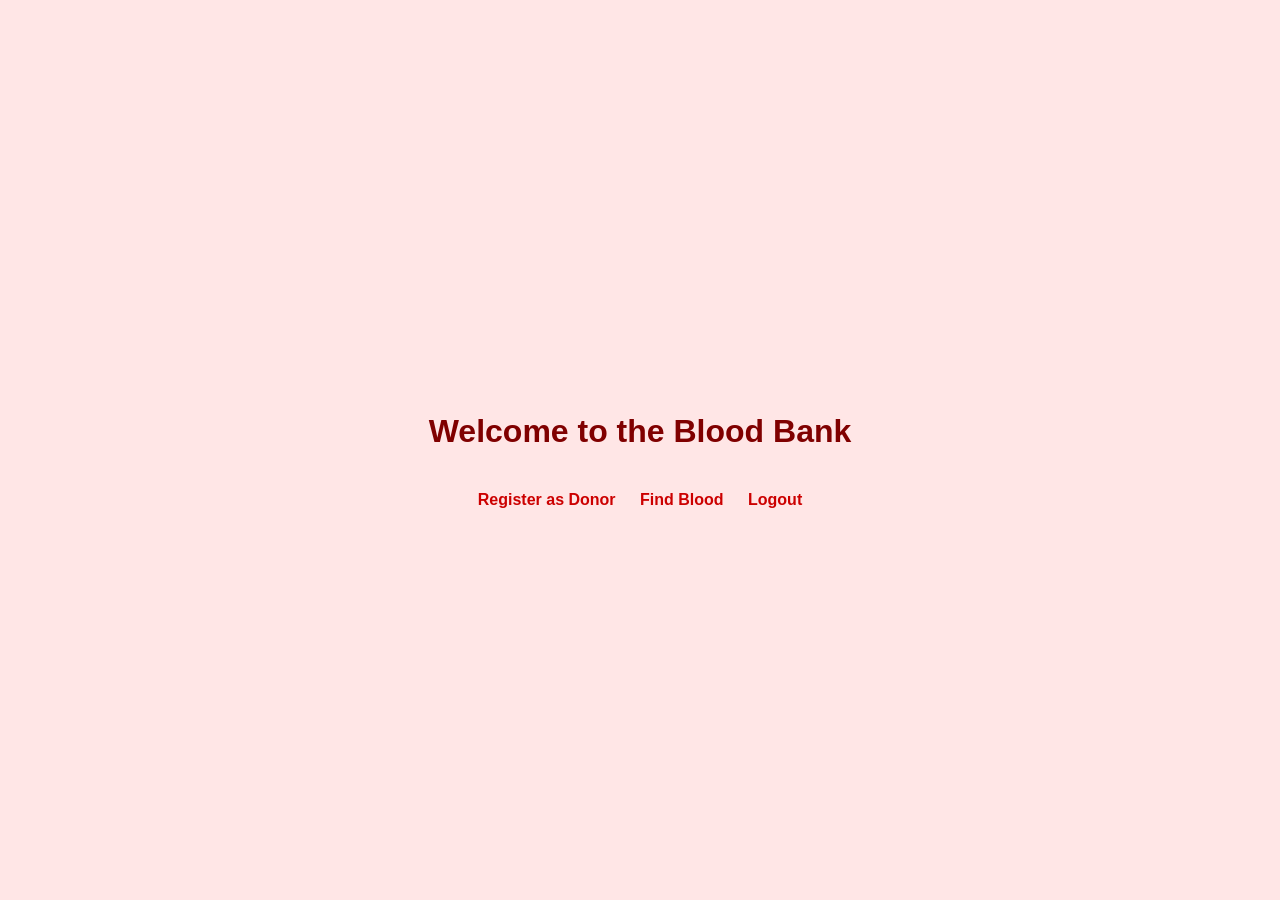
<file: bloodbank/index.html>
<!DOCTYPE html>
<html lang="en">
  <head>
    <meta charset="UTF-8" />
    <meta name="viewport" content="width=device-width, initial-scale=1.0" />
    <title>Blood Bank Home</title>
    <link rel="stylesheet" href="styles.css" />
  </head>
  <body>
    <h1>Welcome to the Blood Bank</h1>
    <nav>
      <a href="donor_registration.html">Register as Donor</a>
      <a href="seeker.html">Find Blood</a>
      <a href="logout.php">Logout</a>
    </nav>
  </body>
</html>
</file>
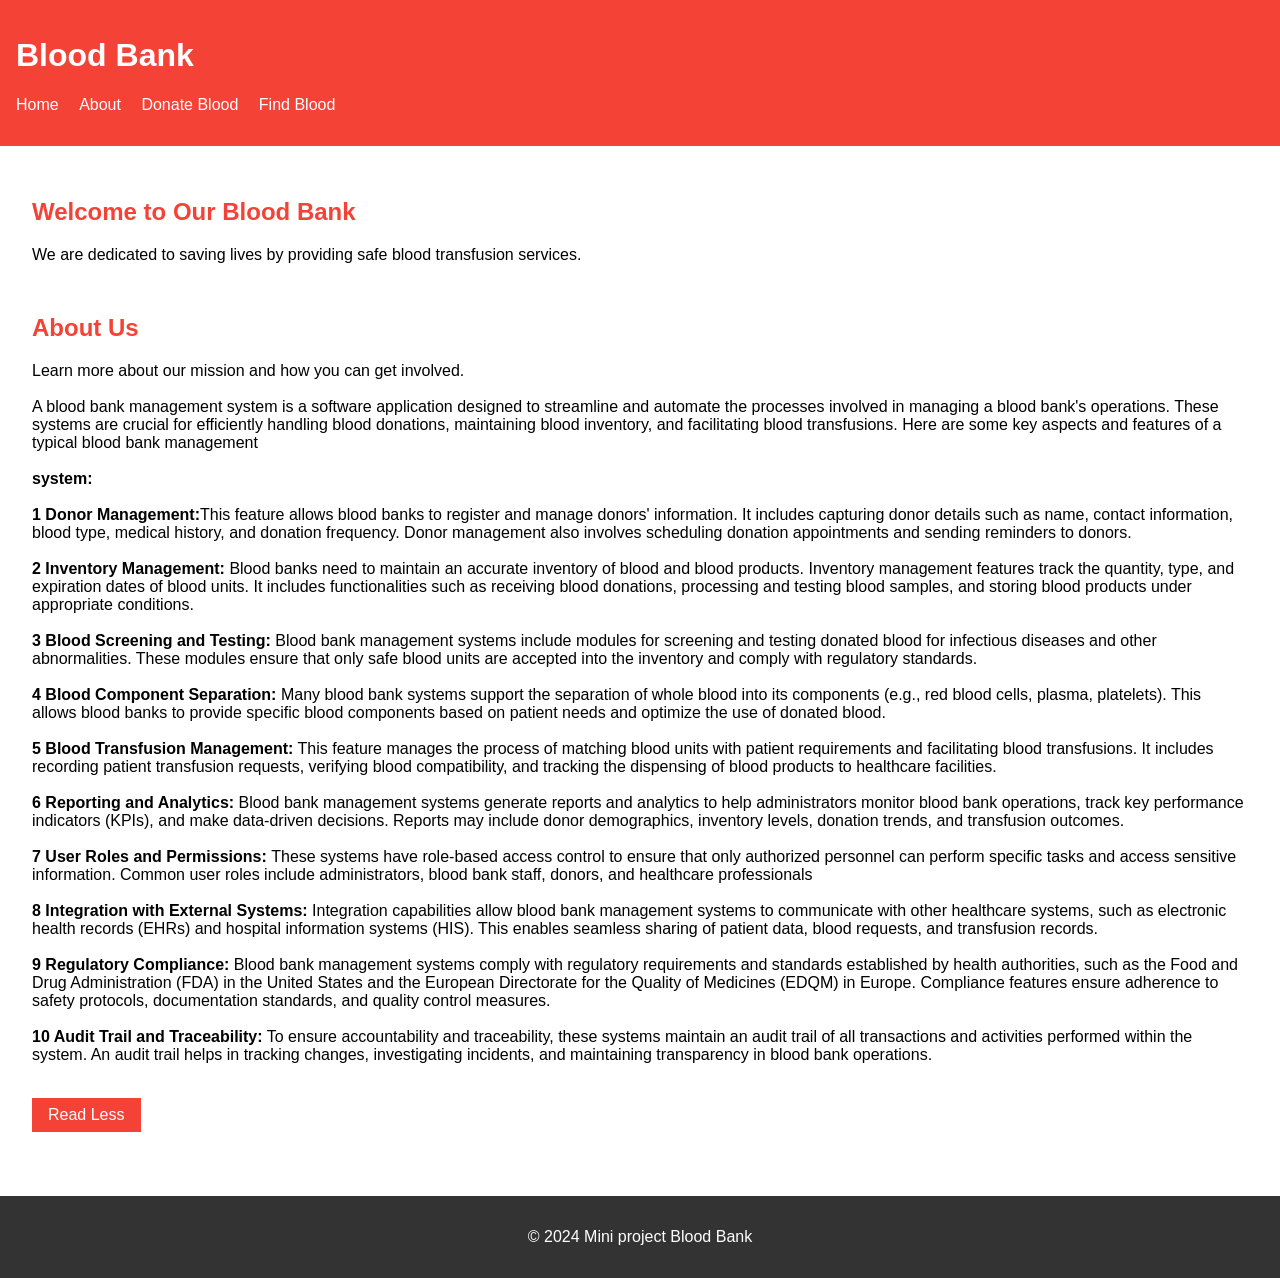
<file: bloodbank/about.html>
<!DOCTYPE html>
<html lang="en">
  <head>
    <meta charset="UTF-8" />
    <meta name="viewport" content="width=device-width, initial-scale=1.0" />
    <title>Blood Bank</title>
    <link rel="stylesheet" href="home.css" />
  </head>
  <body>
    <header>
      <h1>Blood Bank</h1>
      <nav>
        <ul>
          <li><a href="index.html">Home</a></li>
          <li><a href="about.html">About</a></li>
          <li><a href="donor_registration.html">Donate Blood</a></li>
          <li><a href="seeker.html">Find Blood</a></li>
        </ul>
      </nav>
    </header>

    <main>
      <section id="hero">
        <h2>Welcome to Our Blood Bank</h2>
        <p>
          We are dedicated to saving lives by providing safe blood transfusion
          services.<br /><br />
        </p>
      </section>

      <section id="about">
        <h2>About Us</h2>
        <p>
          Learn more about our mission and how you can get involved.<br /><br />
          A blood bank management system is a software application designed to
          streamline and automate the processes involved in managing a blood
          bank's operations. These systems are crucial for efficiently handling
          blood donations, maintaining blood inventory, and facilitating blood
          transfusions. Here are some key aspects and features of a typical
          blood bank management
          <br /><br />
          <b>system:</b><br /><br />
          <b>1 Donor Management:</b>This feature allows blood banks to register
          and manage donors' information. It includes capturing donor details
          such as name, contact information, blood type, medical history, and
          donation frequency. Donor management also involves scheduling donation
          appointments and sending reminders to donors.<br /><br />
          <b>2 Inventory Management:</b> Blood banks need to maintain an
          accurate inventory of blood and blood products. Inventory management
          features track the quantity, type, and expiration dates of blood
          units. It includes functionalities such as receiving blood donations,
          processing and testing blood samples, and storing blood products under
          appropriate conditions.<br /><br />
          <b>3 Blood Screening and Testing:</b> Blood bank management systems
          include modules for screening and testing donated blood for infectious
          diseases and other abnormalities. These modules ensure that only safe
          blood units are accepted into the inventory and comply with regulatory
          standards.<br /><br />
          <b>4 Blood Component Separation:</b> Many blood bank systems support
          the separation of whole blood into its components (e.g., red blood
          cells, plasma, platelets). This allows blood banks to provide specific
          blood components based on patient needs and optimize the use of
          donated blood.<br /><br />
          <b>5 Blood Transfusion Management:</b> This feature manages the
          process of matching blood units with patient requirements and
          facilitating blood transfusions. It includes recording patient
          transfusion requests, verifying blood compatibility, and tracking the
          dispensing of blood products to healthcare facilities.<br /><br />
          <b>6 Reporting and Analytics:</b> Blood bank management systems
          generate reports and analytics to help administrators monitor blood
          bank operations, track key performance indicators (KPIs), and make
          data-driven decisions. Reports may include donor demographics,
          inventory levels, donation trends, and transfusion outcomes.<br /><br />
          <b> 7 User Roles and Permissions: </b>These systems have role-based
          access control to ensure that only authorized personnel can perform
          specific tasks and access sensitive information. Common user roles
          include administrators, blood bank staff, donors, and healthcare
          professionals<br /><br />
          <b>8 Integration with External Systems: </b>Integration capabilities
          allow blood bank management systems to communicate with other
          healthcare systems, such as electronic health records (EHRs) and
          hospital information systems (HIS). This enables seamless sharing of
          patient data, blood requests, and transfusion records.<br /><br />
          <b>9 Regulatory Compliance:</b> Blood bank management systems comply
          with regulatory requirements and standards established by health
          authorities, such as the Food and Drug Administration (FDA) in the
          United States and the European Directorate for the Quality of
          Medicines (EDQM) in Europe. Compliance features ensure adherence to
          safety protocols, documentation standards, and quality control
          measures.<br /><br />
          <b>10 Audit Trail and Traceability:</b> To ensure accountability and
          traceability, these systems maintain an audit trail of all
          transactions and activities performed within the system. An audit
          trail helps in tracking changes, investigating incidents, and
          maintaining transparency in blood bank operations.<br /><br />
        </p>
        <a href="home.html" class="btn">Read Less</a>
      </section>
    </main>

    <footer>
      <p>&copy; 2024 Mini project Blood Bank</p>
    </footer>
  </body>
</html>
</file>
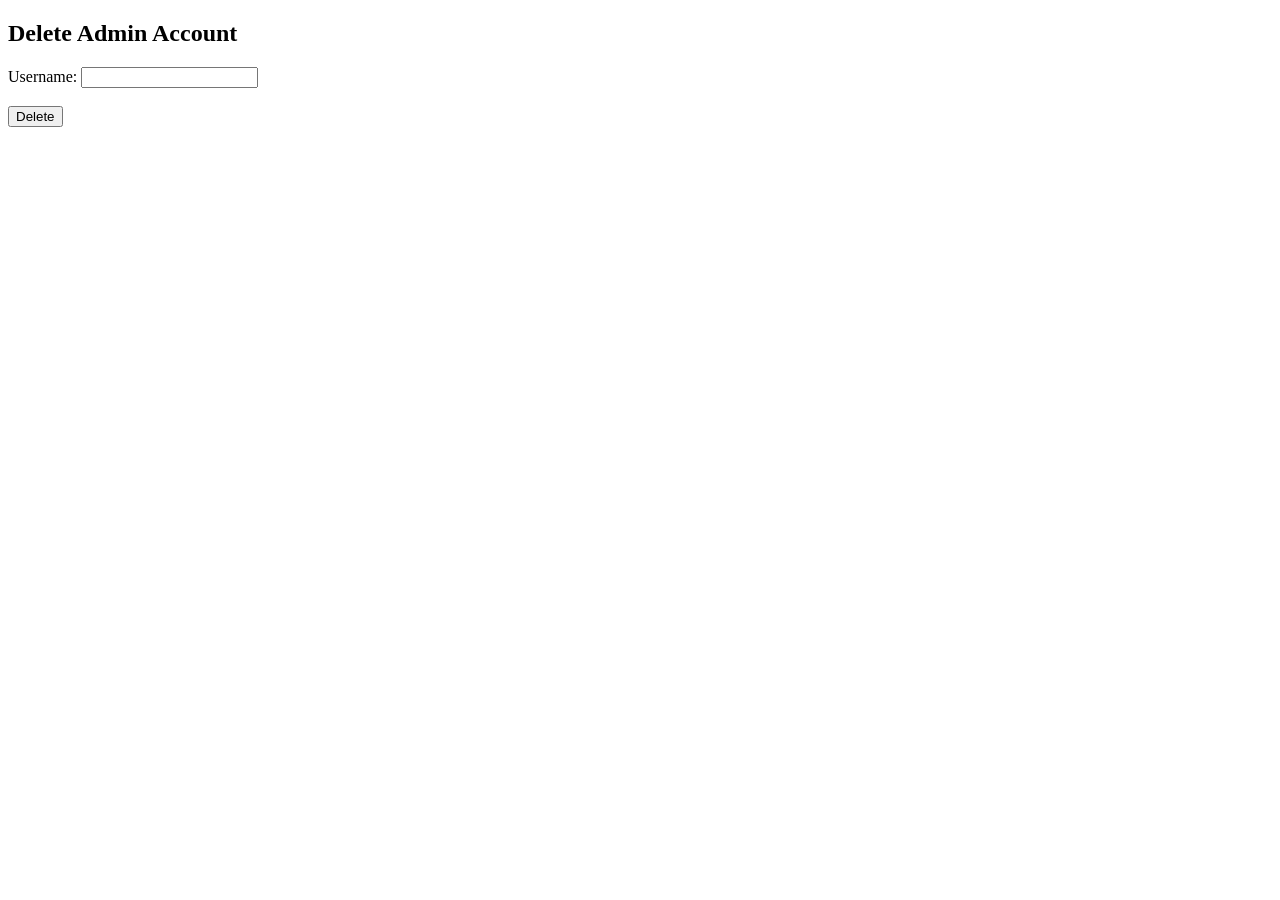
<file: bloodbank/admin_delete.html>
<!DOCTYPE html>
<html lang="en">
  <head>
    <meta charset="UTF-8" />
    <meta name="viewport" content="width=device-width, initial-scale=1.0" />
    <title>Delete Admin Account</title>
  </head>
  <body>
    <h2>Delete Admin Account</h2>
    <form action="admin_delete.php" method="post">
      <label for="username">Username:</label>
      <input type="text" id="username" name="username" required /><br /><br />
      <input type="submit" value="Delete" />
    </form>
  </body>
</html>
</file>
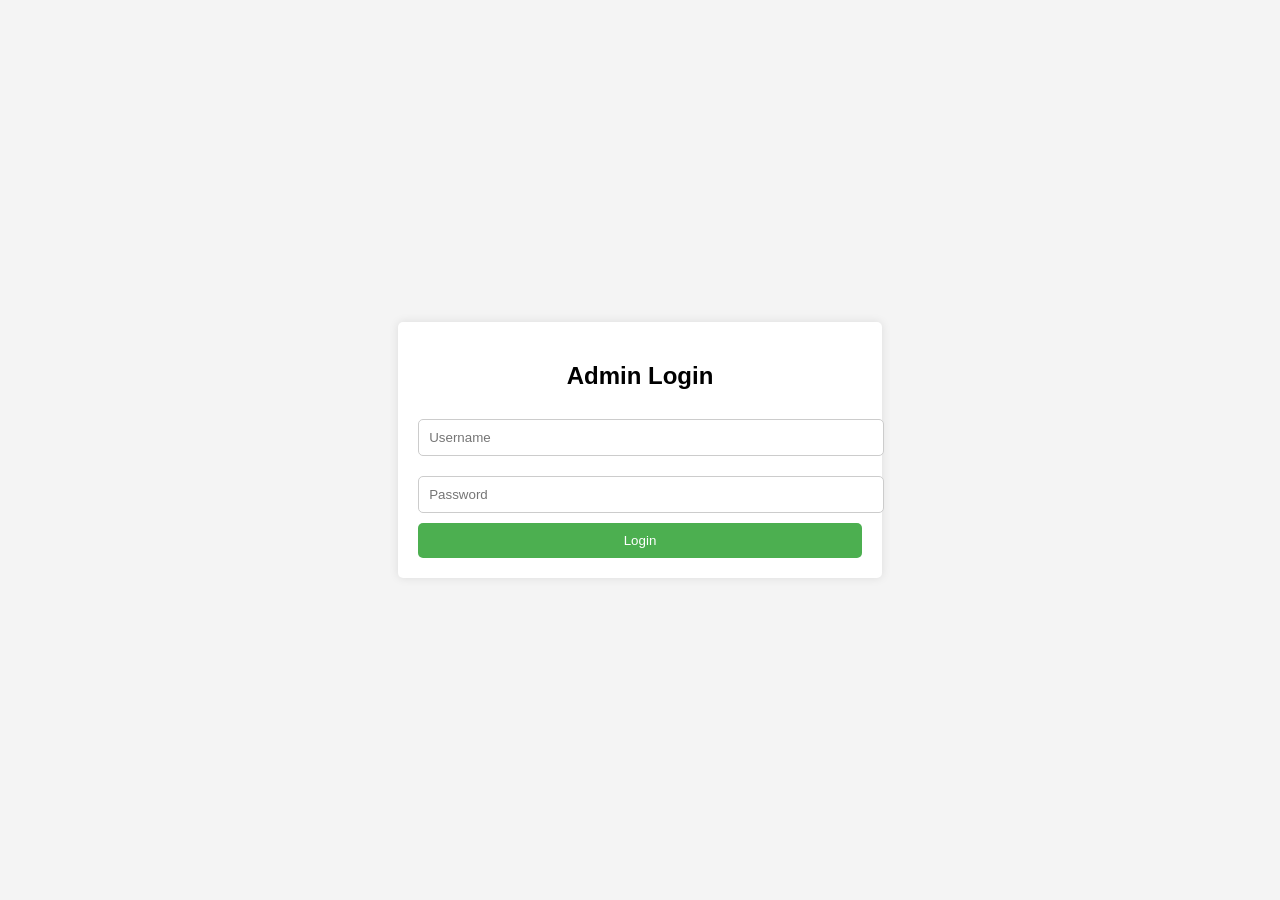
<file: bloodbank/admin_login.html>
<!DOCTYPE html>
<html lang="en">
  <head>
    <meta charset="UTF-8" />
    <meta name="viewport" content="width=device-width, initial-scale=1.0" />
    <title>Admin Login</title>
    <style>
      body {
        font-family: Arial, sans-serif;
        background-color: #f4f4f4;
        display: flex;
        justify-content: center;
        align-items: center;
        height: 100vh;
        margin: 0;
      }
      .login-container {
        background-color: #fff;
        padding: 20px;
        border-radius: 5px;
        box-shadow: 0 0 10px rgba(0, 0, 0, 0.1);
        text-align: center;
      }
      input[type="text"],
      input[type="password"] {
        width: 100%;
        padding: 10px;
        margin: 10px 0;
        border: 1px solid #ccc;
        border-radius: 5px;
      }
      input[type="submit"] {
        width: 100%;
        padding: 10px;
        background-color: #4caf50;
        border: none;
        color: white;
        border-radius: 5px;
        cursor: pointer;
      }
      input[type="submit"]:hover {
        background-color: #45a049;
      }
    </style>
  </head>
  <body>
    <div class="login-container">
      <h2>Admin Login</h2>
      <form action="admin_login.php" method="post">
        <input type="text" name="username" placeholder="Username" required />
        <input
          type="password"
          name="password"
          placeholder="Password"
          required
        />
        <input type="submit" value="Login" />
      </form>
    </div>
  </body>
</html>
</file>
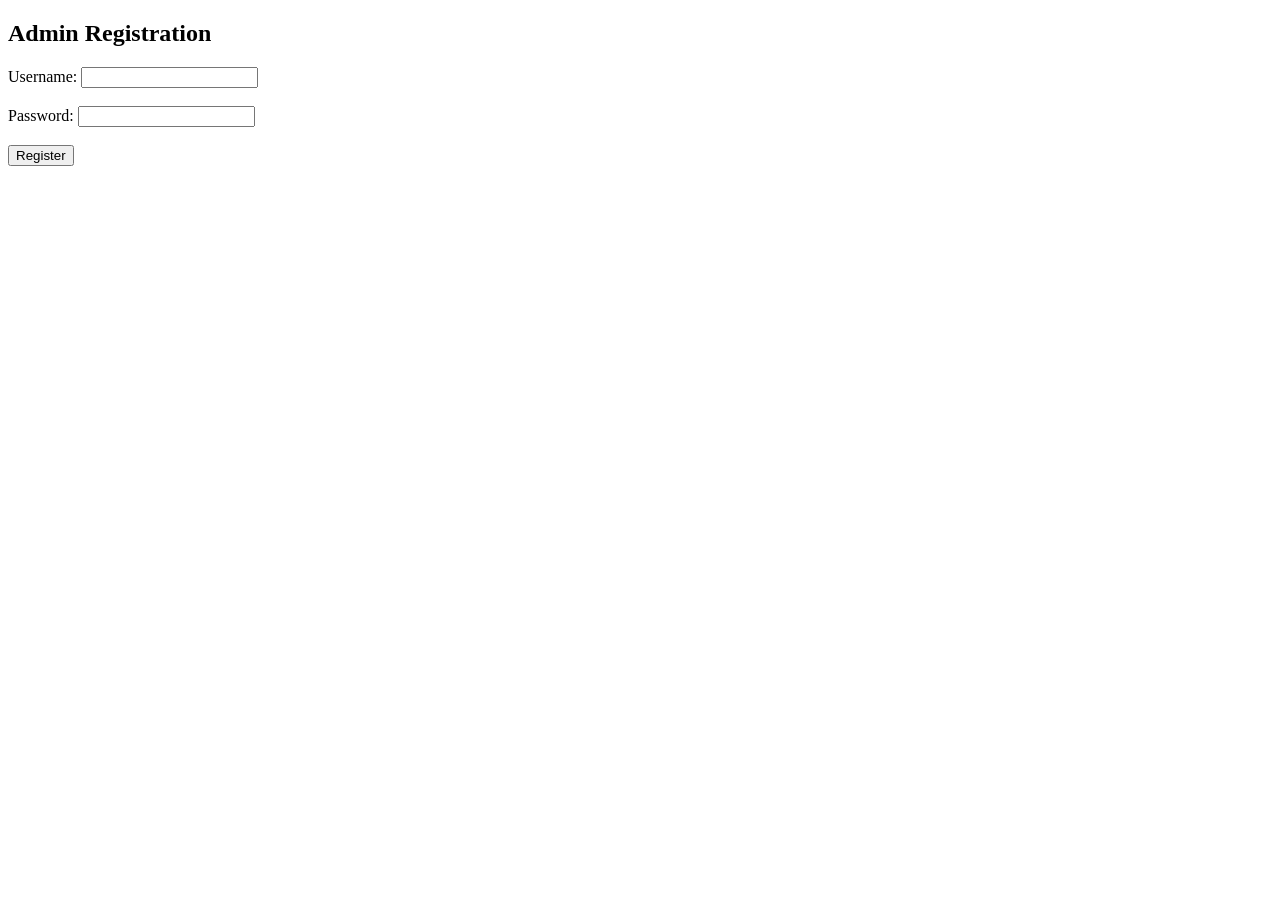
<file: bloodbank/admin_register.html>
<!DOCTYPE html>
<html lang="en">
  <head>
    <meta charset="UTF-8" />
    <meta name="viewport" content="width=device-width, initial-scale=1.0" />
    <title>Admin Registration</title>
  </head>
  <body>
    <h2>Admin Registration</h2>
    <form action="admin_register.php" method="post">
      <label for="username">Username:</label>
      <input type="text" id="username" name="username" required /><br /><br />
      <label for="password">Password:</label>
      <input
        type="password"
        id="password"
        name="password"
        required
      /><br /><br />
      <input type="submit" value="Register" />
    </form>
  </body>
</html>
</file>
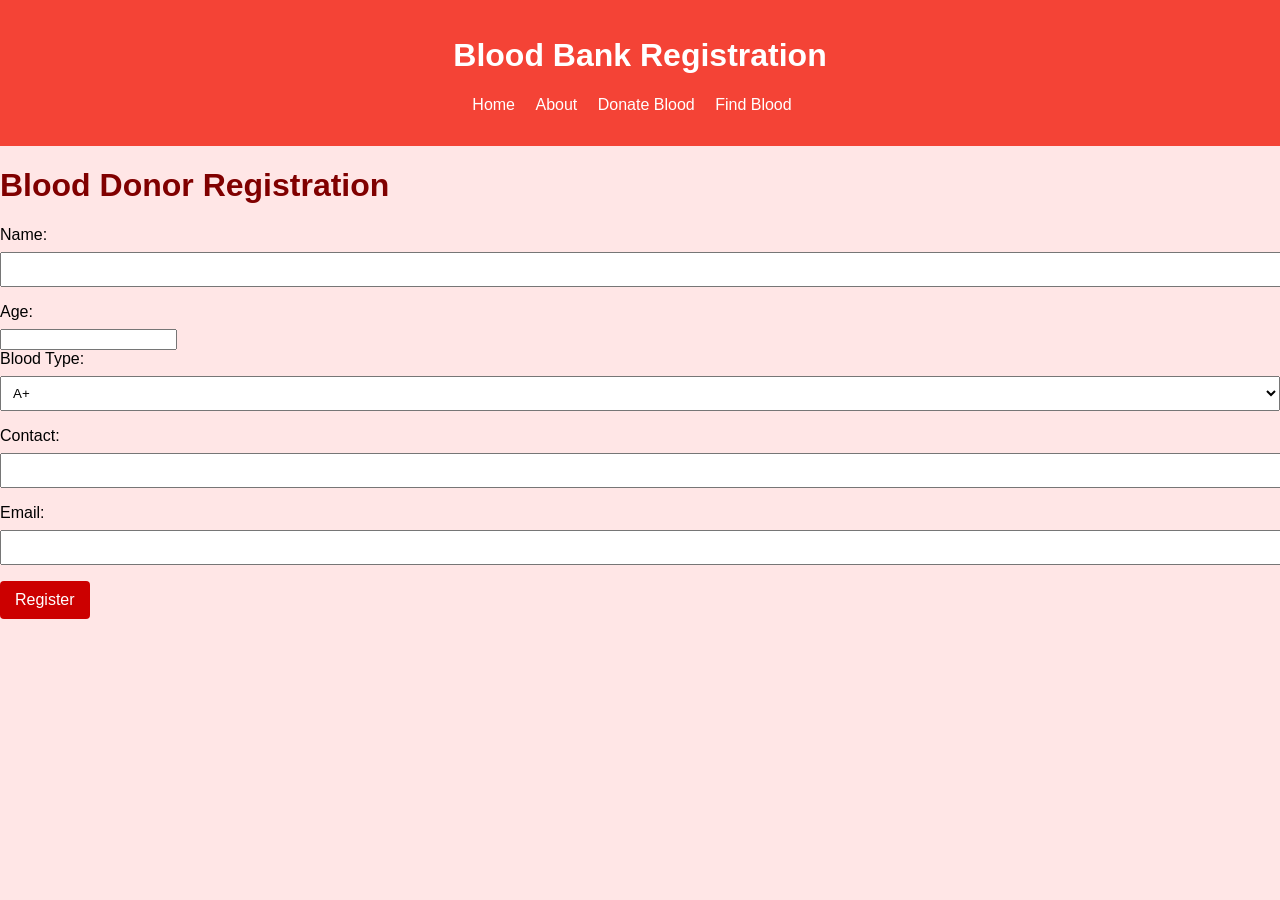
<file: bloodbank/donor_registration.html>
<!DOCTYPE html>
<html lang="en">
  <head>
    <meta charset="UTF-8" />
    <meta name="viewport" content="width=device-width, initial-scale=1.0" />
    <title>Blood Donor Registration</title>
    <link rel="stylesheet" href="donor_registration.css" />
    <style>
      input[type="submit"]:hover {
        background-color: #a30000; /* Darker blood color */
      }
    </style>
  </head>
  <body>
    <header>
      <h1>Blood Bank Registration</h1>
      <nav>
        <ul>
          <li><a href="index.html">Home</a></li>
          <li><a href="about.html">About</a></li>
          <li><a href="donor_registration.html">Donate Blood</a></li>
          <li><a href="seeker.html">Find Blood</a></li>
        </ul>
      </nav>
    </header>

    <h1 style="color: #800000">Blood Donor Registration</h1>
    <form
      action="donor_registration.php"
      method="post"
      style="align-items: center; justify-content: center"
    >
      <label for="name">Name:</label>
      <input type="text" id="name" name="name" required />
      <label for="age">Age:</label>
      <input type="number" id="age" name="age" required />
      <label for="blood_type">Blood Type:</label>
      <select id="blood_type" name="blood_type" required>
        <option value="A+">A+</option>
        <option value="A-">A-</option>
        <option value="B+">B+</option>
        <option value="B-">B-</option>
        <option value="O+">O+</option>
        <option value="O-">O-</option>
        <option value="AB+">AB+</option>
        <option value="AB-">AB-</option>
        <option value="Golde">Golden blood</option>
        <option value="Bomba">Bombay blood</option>
      </select>
      <label for="contact">Contact:</label>
      <input type="text" id="contact" name="contact" required />
      <label for="email">Email:</label>
      <input type="email" id="email" name="email" required />
      <input
        type="submit"
        style="
          background-color: #cc0000;
          color: white;
          padding: 10px 15px;
          border: none;
          border-radius: 4px;
          cursor: pointer;
          font-size: 16px;
          transition: background-color 0.3s;
        "
        value="Register"
      />
    </form>
  </body>
</html>
</file>
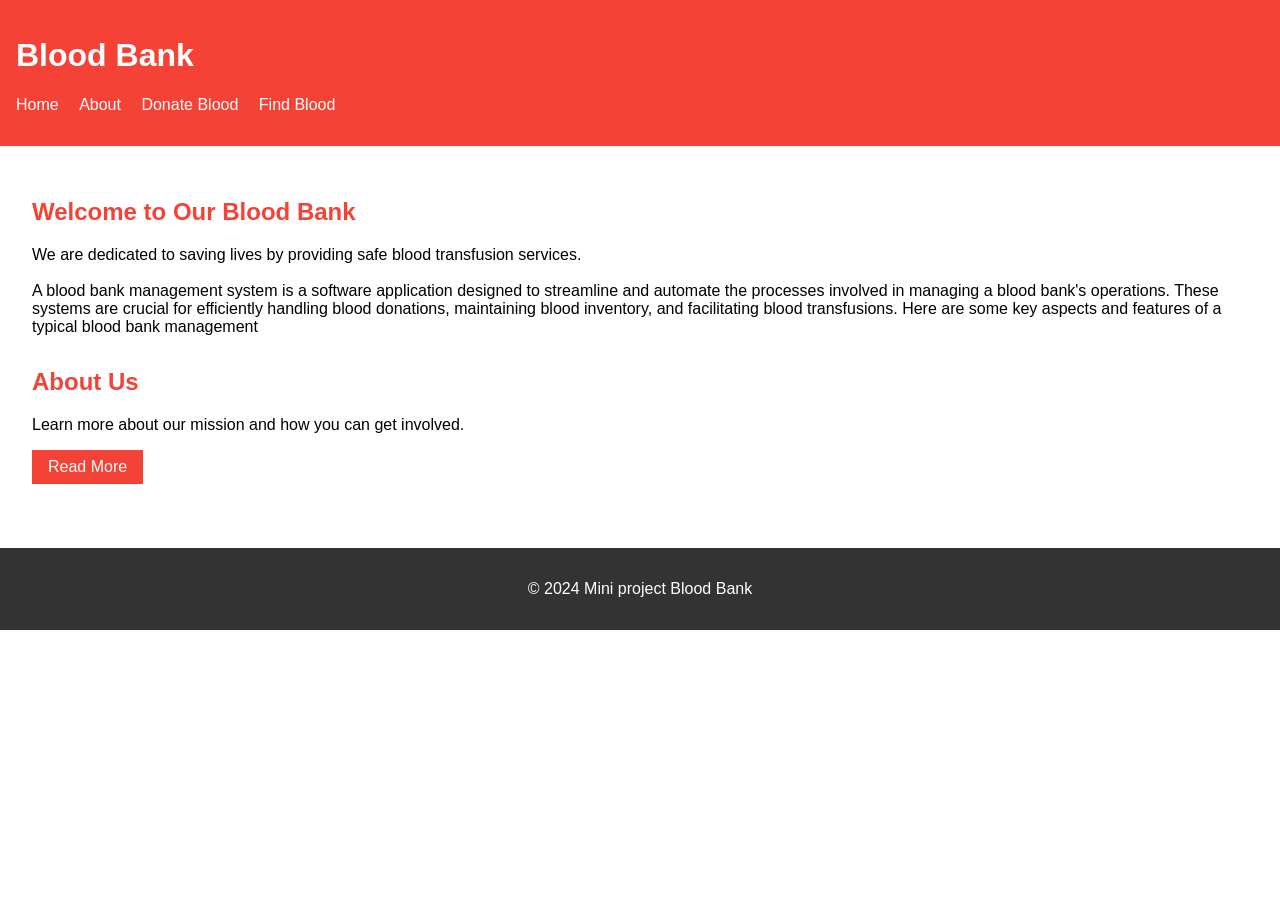
<file: bloodbank/home.html>
<!DOCTYPE html>
<html lang="en">
  <head>
    <meta charset="UTF-8" />
    <meta name="viewport" content="width=device-width, initial-scale=1.0" />
    <title>Blood Bank</title>
    <link rel="stylesheet" href="home.css" />
  </head>
  <body>
    <header>
      <h1>Blood Bank</h1>
      <nav>
        <ul>
          <li><a href="index.html">Home</a></li>
          <li><a href="about.html">About</a></li>
          <li><a href="donor_registration.html">Donate Blood</a></li>
          <li><a href="seeker.html">Find Blood</a></li>
        </ul>
      </nav>
    </header>

    <main>
      <section id="hero">
        <h2>Welcome to Our Blood Bank</h2>
        <p>
          We are dedicated to saving lives by providing safe blood transfusion
          services.<br /><br />
          A blood bank management system is a software application designed to
          streamline and automate the processes involved in managing a blood
          bank's operations. These systems are crucial for efficiently handling
          blood donations, maintaining blood inventory, and facilitating blood
          transfusions. Here are some key aspects and features of a typical
          blood bank management
        </p>
      </section>

      <section id="about">
        <h2>About Us</h2>
        <p>Learn more about our mission and how you can get involved.</p>
        <a href="about.html" class="btn">Read More</a>
      </section>
    </main>

    <footer>
      <p>&copy; 2024 Mini project Blood Bank</p>
    </footer>
  </body>
</html>
</file>
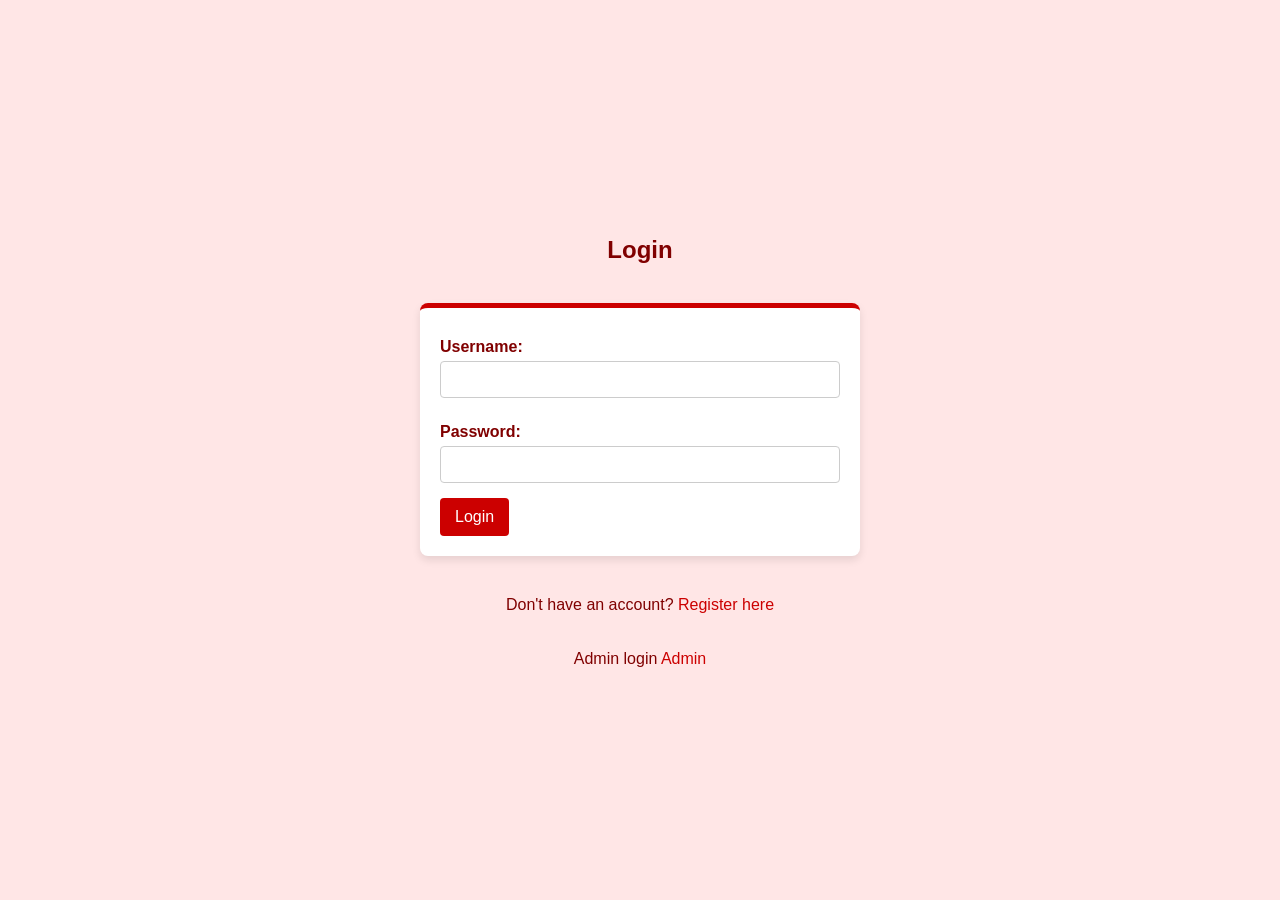
<file: bloodbank/login.html>
<!DOCTYPE html>
<html lang="en">
  <head>
    <meta charset="UTF-8" />
    <meta name="viewport" content="width=device-width, initial-scale=1.0" />
    <title>Login - Blood Bank</title>
    <link rel="stylesheet" href="styles.css" />
  </head>
  <body>
    <h2>Login</h2>
    <form action="login.php" method="post">
      <label for="username">Username:</label>
      <input type="text" id="username" name="username" required />
      <label for="password">Password:</label>
      <input type="password" id="password" name="password" required />
      <input type="submit" value="Login" />
    </form>
    <p>Don't have an account? <a href="register.html">Register here</a></p>
    <p>Admin login <a href="admin_login.html">Admin</a></p>
  </body>
</html>
</file>
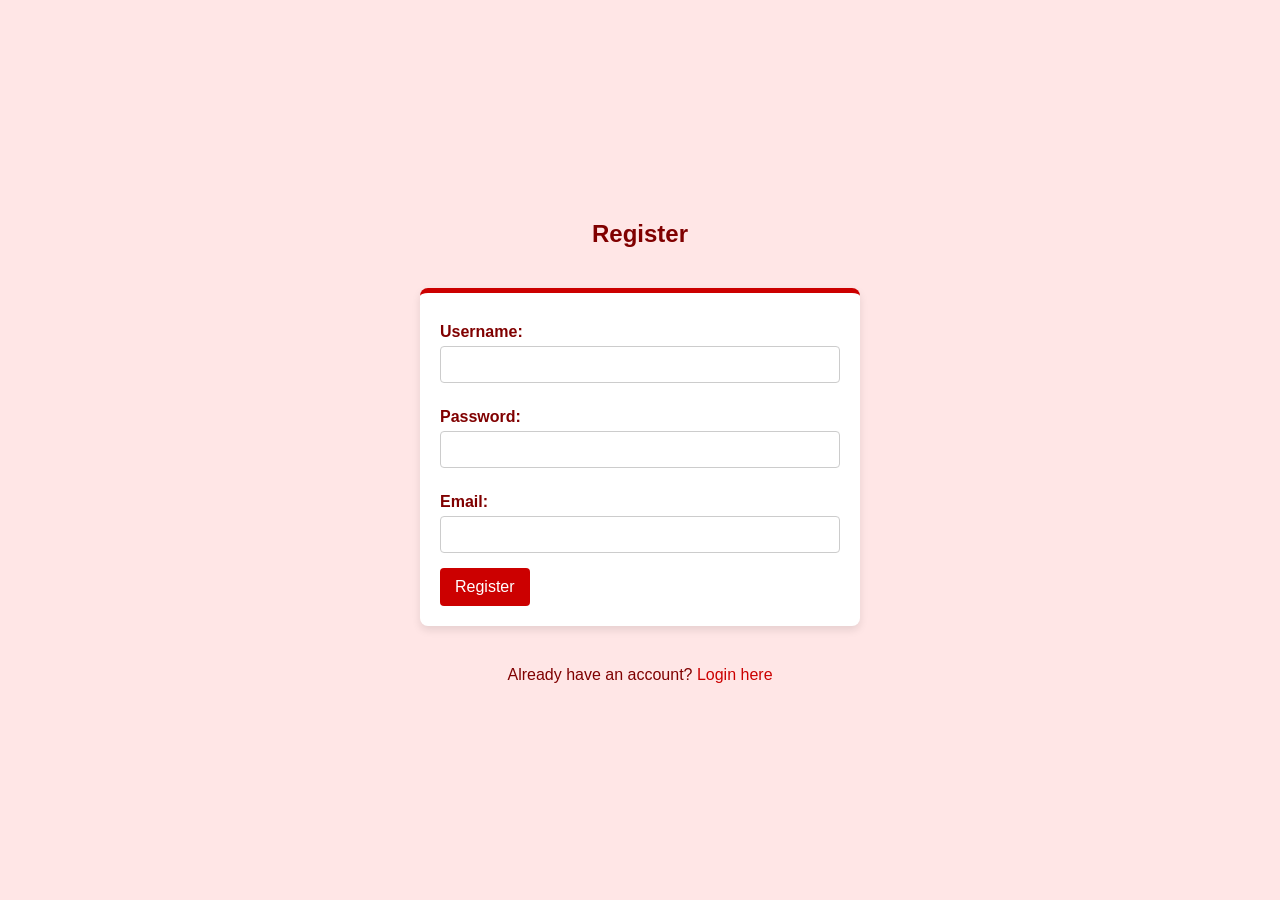
<file: bloodbank/register.html>
<!DOCTYPE html>
<html lang="en">
  <head>
    <meta charset="UTF-8" />
    <meta name="viewport" content="width=device-width, initial-scale=1.0" />
    <title>Register - Blood Bank</title>
    <link rel="stylesheet" href="styles.css" />
  </head>
  <body>
    <h2>Register</h2>
    <form action="register.php" method="post">
      <label for="username">Username:</label>
      <input type="text" id="username" name="username" required />
      <label for="password">Password:</label>
      <input type="password" id="password" name="password" required />
      <label for="email">Email:</label>
      <input type="email" id="email" name="email" required />
      <input type="submit" value="Register" />
    </form>
    <p>Already have an account? <a href="login.html">Login here</a></p>
  </body>
</html>
</file>
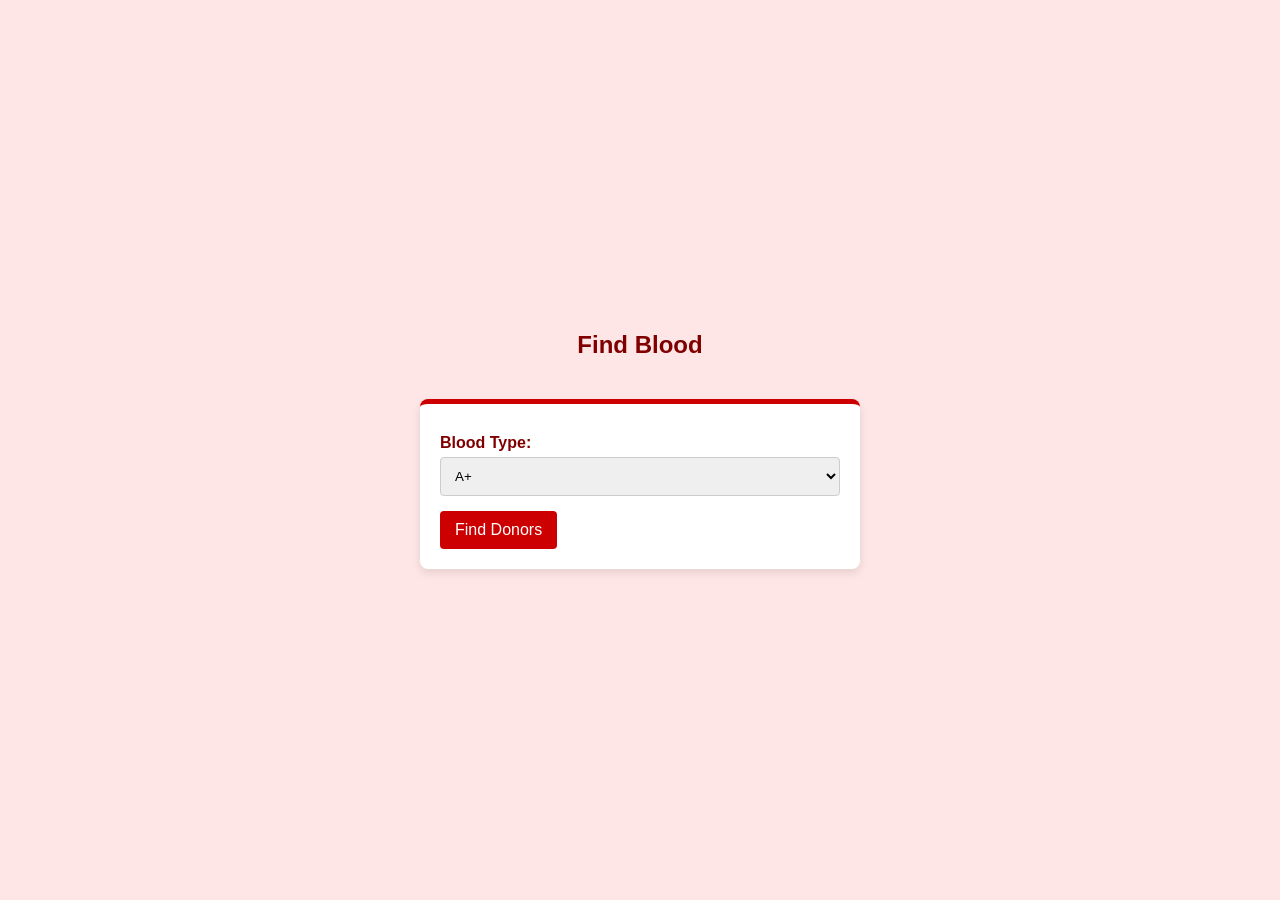
<file: bloodbank/seeker.html>
<!DOCTYPE html>
<html lang="en">
  <head>
    <meta charset="UTF-8" />
    <meta name="viewport" content="width=device-width, initial-scale=1.0" />
    <title>Find Blood</title>
    <link rel="stylesheet" href="styles.css" />
  </head>
  <body>
    <h2>Find Blood</h2>
    <form action="seeker.php" method="get">
      <label for="blood_type">Blood Type:</label>
      <select id="blood_type" name="blood_type" required>
        <option value="A+">A+</option>
        <option value="A-">A-</option>
        <option value="B+">B+</option>
        <option value="B-">B-</option>
        <option value="O+">O+</option>
        <option value="O-">O-</option>
        <option value="AB+">AB+</option>
        <option value="AB-">AB-</option>
        <option value="Golden blood">Golden blood</option>
        <option value="Bombay blood">Bombay blood</option>
      </select>
      <input type="submit" value="Find Donors" />
    </form>
  </body>
</html>
</file>
<file: bloodbank/styles.css>
/* General Styles */
body {
  font-family: "Arial", sans-serif;
  background-color: #ffe6e6; /* Light red background */
  margin: 0;
  padding: 0;
  display: flex;
  flex-direction: column;
  align-items: center;
  justify-content: center;
  height: 100vh;
}

h1,
h2 {
  color: #800000; /* Dark red color */
}

form {
  background-color: #fff;
  padding: 20px;
  border-radius: 8px;
  box-shadow: 0 4px 8px rgba(0, 0, 0, 0.1);
  width: 100%;
  max-width: 400px;
  margin: 20px auto;
  border-top: 5px solid #cc0000; /* Blood color border */
}

label {
  font-weight: bold;
  margin-top: 10px;
  display: block;
  color: #800000; /* Dark red color */
}

input[type="text"],
input[type="password"],
input[type="email"],
input[type="number"],
select {
  width: 100%;
  padding: 10px;
  margin-top: 5px;
  margin-bottom: 15px;
  border: 1px solid #ccc;
  border-radius: 4px;
  box-sizing: border-box;
}

input[type="submit"] {
  background-color: #cc0000; /* Blood color */
  color: white;
  padding: 10px 15px;
  border: none;
  border-radius: 4px;
  cursor: pointer;
  font-size: 16px;
  transition: background-color 0.3s;
}

input[type="submit"]:hover {
  background-color: #a30000; /* Darker blood color */
}

nav {
  margin-top: 20px;
}

nav a {
  text-decoration: none;
  color: #cc0000; /* Blood color */
  margin: 0 10px;
  font-weight: bold;
  transition: color 0.3s;
}

nav a:hover {
  color: #a30000; /* Darker blood color */
}

p {
  text-align: center;
  margin-top: 20px;
  color: #800000; /* Dark red color */
}

p a {
  color: #cc0000; /* Blood color */
  text-decoration: none;
  transition: color 0.3s;
}

p a:hover {
  color: #a30000; /* Darker blood color */
}
</file>
<file: bloodbank/home.css>
/* Basic styling for the blood bank web application */

body {
  font-family: Arial, sans-serif;
  margin: 0;
  padding: 0;
}

header {
  background-color: #f44336;
  color: white;
  padding: 1rem;
}

nav ul {
  list-style-type: none;
  padding: 0;
}

nav ul li {
  display: inline;
  margin-right: 1rem;
}

nav ul li a {
  color: white;
  text-decoration: none;
}

main {
  padding: 2rem;
}

section {
  margin-bottom: 2rem;
}

h2 {
  color: #f44336;
}

footer {
  background-color: #333;
  color: white;
  text-align: center;
  padding: 1rem;
}

.btn {
  display: inline-block;
  background-color: #f44336;
  color: white;
  padding: 0.5rem 1rem;
  text-decoration: none;
}
</file>
<file: bloodbank/donor_registration.css>
header {
  background-color: #f44336;
  color: white;
  padding: 1rem;
  text-align: center;
}
nav ul {
  list-style-type: none;
  padding: 0;
}

nav ul li {
  display: inline;
  margin-right: 1rem;
}

nav ul li a {
  color: white;
  text-decoration: none;
}
body {
  font-family: "Arial", sans-serif;
  background-color: #ffe6e6; /* Light red background */
  margin: 0;
  padding: 0;
  display: flex;
  flex-direction: column;
  /*align-items: center;*/
  /*justify-content: center;*/
  height: 100vh;
}
form label {
  display: block;
  margin-bottom: 0.5rem;
}

form input[type="text"],
form input[type="email"],
form input[type="tel"],
form select,
form textarea {
  width: 100%;
  padding: 0.5rem;
  margin-bottom: 1rem;
}

form button {
  padding: 0.5rem 1rem;
  background-color: #f44336;
  color: white;
  border: none;
  cursor: pointer;
}
</file>
